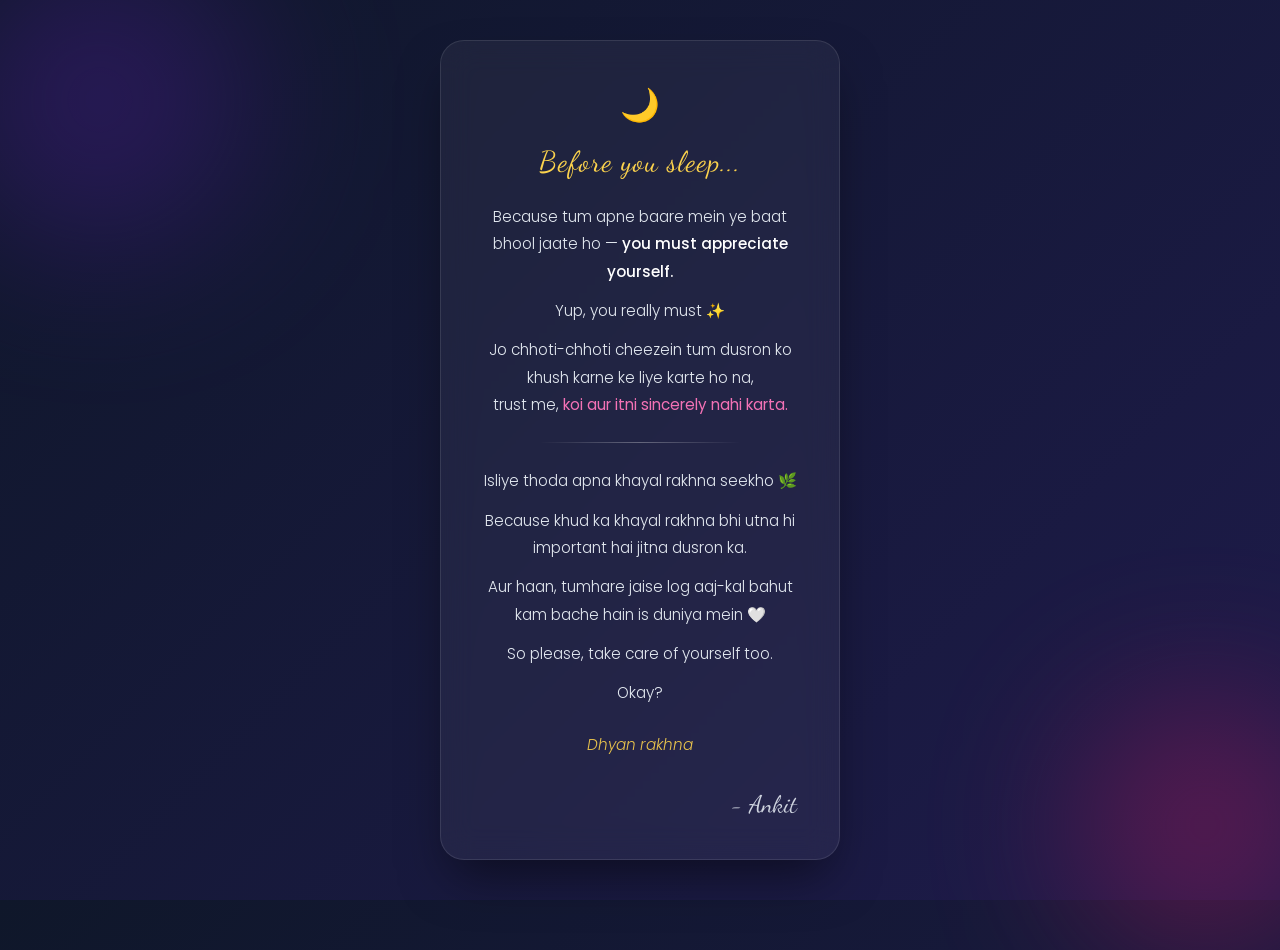
<file: index.html>
<!DOCTYPE html>
<html lang="en">
<head>
    <meta charset="UTF-8">
    <meta name="viewport" content="width=device-width, initial-scale=1.0">
    <title>A Note For Aksh</title>
    <style>
        @import url('https://fonts.googleapis.com/css2?family=Dancing+Script:wght@600&family=Poppins:wght@300;400;500&display=swap');

        :root {
            /* Deep Night Gradient */
            --bg-gradient: linear-gradient(135deg, #0f172a 0%, #1e1b4b 100%);
            --glass-bg: rgba(255, 255, 255, 0.05);
            --border: rgba(255, 255, 255, 0.1);
            --text-main: #e2e8f0;
            --text-dim: #94a3b8;
            --accent: #fcd34d; /* Moon gold */
            --highlight: #f472b6; /* Soft pink */
        }

        * {
            margin: 0;
            padding: 0;
            box-sizing: border-box;
        }

        body {
            background: var(--bg-gradient);
            height: 100vh;
            display: flex;
            justify-content: center;
            align-items: center;
            font-family: 'Poppins', sans-serif;
            overflow: hidden;
            position: relative;
        }

        /* Floating Background Orbs */
        .orb {
            position: absolute;
            border-radius: 50%;
            filter: blur(80px);
            opacity: 0.4;
            z-index: 0;
            animation: float 10s infinite ease-in-out;
        }

        .orb-1 {
            width: 300px;
            height: 300px;
            background: #4c1d95;
            top: -50px;
            left: -50px;
        }

        .orb-2 {
            width: 250px;
            height: 250px;
            background: #be185d;
            bottom: -50px;
            right: -50px;
            animation-delay: 2s;
        }

        @keyframes float {
            0%, 100% { transform: translateY(0); }
            50% { transform: translateY(-20px); }
        }

        /* Card Container */
        .card {
            width: 90%;
            max-width: 400px;
            background: var(--glass-bg);
            backdrop-filter: blur(16px);
            -webkit-backdrop-filter: blur(16px);
            border: 1px solid var(--border);
            border-radius: 24px;
            padding: 2.5rem 2rem;
            box-shadow: 0 25px 50px -12px rgba(0, 0, 0, 0.5);
            text-align: center;
            z-index: 10;
            position: relative;
            animation: cardEntrance 1.5s ease-out;
        }

        @keyframes cardEntrance {
            from { opacity: 0; transform: translateY(30px); }
            to { opacity: 1; transform: translateY(0); }
        }

        /* Header Icon */
        .moon-icon {
            font-size: 2rem;
            margin-bottom: 1rem;
            display: block;
            animation: glow 3s infinite alternate;
        }

        @keyframes glow {
            from { text-shadow: 0 0 10px rgba(252, 211, 77, 0.2); transform: rotate(-10deg); }
            to { text-shadow: 0 0 20px rgba(252, 211, 77, 0.6); transform: rotate(10deg); }
        }

        .title {
            font-family: 'Dancing Script', cursive;
            font-size: 1.8rem;
            color: var(--accent);
            margin-bottom: 1.5rem;
            letter-spacing: 1px;
        }

        /* Message Text */
        .content {
            color: var(--text-main);
            font-size: 0.95rem;
            line-height: 1.8;
            font-weight: 300;
            margin-bottom: 2rem;
        }

        .content p {
            margin-bottom: 12px;
        }

        /* Emphasis Styles */
        .highlight {
            color: var(--highlight);
            font-weight: 400;
        }

        .white-bold {
            color: #fff;
            font-weight: 500;
        }

        .closing-line {
            margin-top: 1.5rem;
            font-style: italic;
            opacity: 0.9;
            color: var(--accent);
        }

        /* Divider */
        .divider {
            height: 1px;
            background: linear-gradient(90deg, transparent, rgba(255,255,255,0.3), transparent);
            width: 60%;
            margin: 1.5rem auto;
        }

        /* Signature Section */
        .signature-block {
            margin-top: 1rem;
            text-align: right;
            padding-right: 10px;
        }

        .signature-name {
            font-family: 'Dancing Script', cursive;
            font-size: 1.5rem;
            color: var(--text-main);
            opacity: 0.9;
        }

    </style>
</head>
<body>

    <div class="orb orb-1"></div>
    <div class="orb orb-2"></div>

    <div class="card">
        <span class="moon-icon">🌙</span>
        <div class="title">Before you sleep...</div>

        <div class="content">
            <p>Because tum apne baare mein ye baat bhool jaate ho — <span class="white-bold">you must appreciate yourself.</span></p>
            
            <p>Yup, you really must ✨</p>
            
            <p>Jo chhoti-chhoti cheezein tum dusron ko khush karne ke liye karte ho na,<br>
            trust me, <span class="highlight">koi aur itni sincerely nahi karta.</span></p>
            
            <div class="divider"></div>

            <p>Isliye thoda apna khayal rakhna seekho 🌿</p>
            
            <p>Because khud ka khayal rakhna bhi utna hi important hai jitna dusron ka.</p>
            
            <p>Aur haan, tumhare jaise log aaj-kal bahut kam bache hain is duniya mein 🤍</p>
            
            <p>So please, take care of yourself too.</p>
            
            <p>Okay?</p>

            <p class="closing-line">Dhyan rakhna</p>
        </div>

        <div class="signature-block">
            <span class="signature-name">- Ankit</span>
        </div>
    </div>

</body>
</html>
</file>
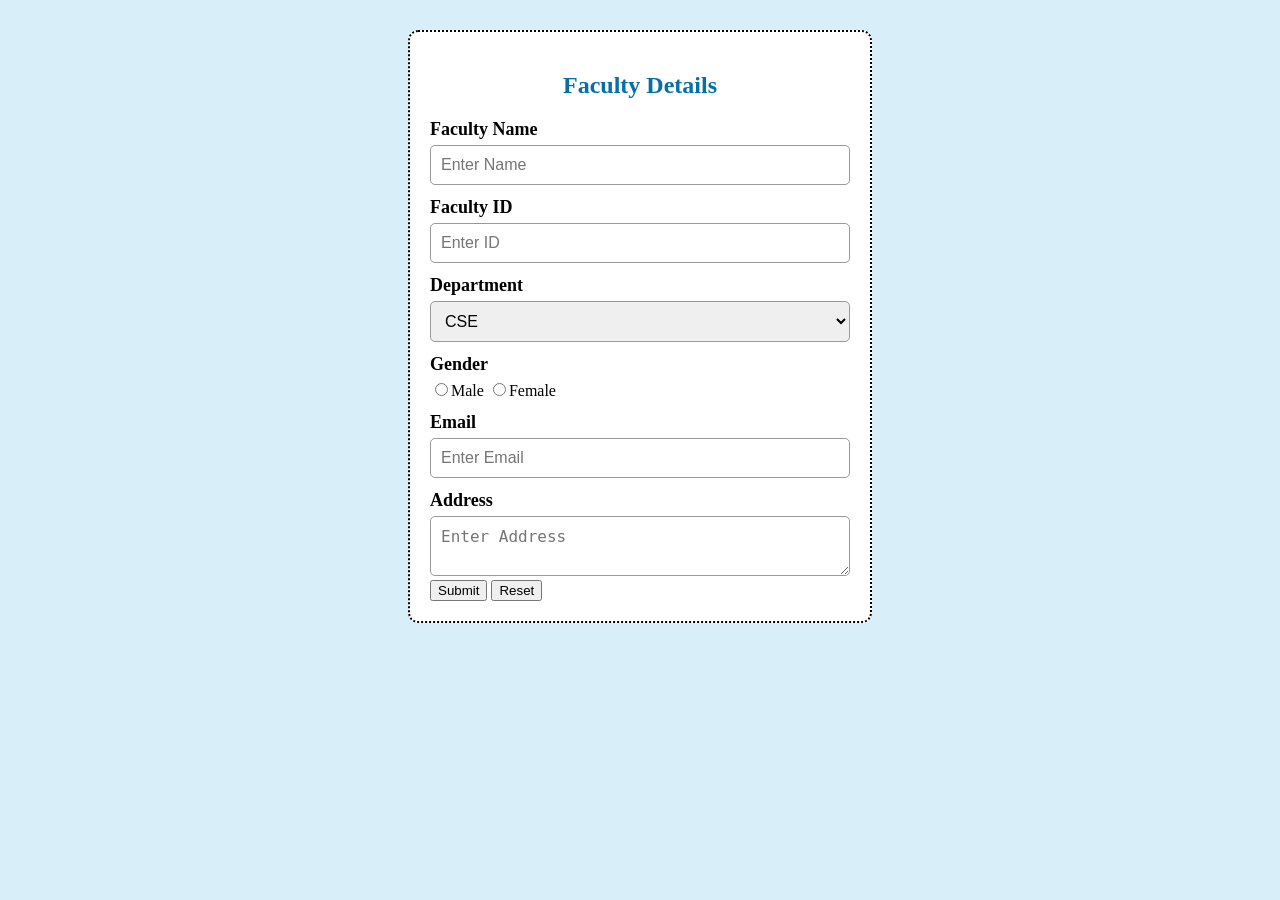
<file: HTML/practical2.html>
<!DOCTYPE html>
<html lang="en">
<head>
    <meta charset="UTF-8">
    <meta name="viewport" content="width=device-width, initial-scale=1.0">
    <title>Faculty Details Form</title>
    <style>
        body{
            margin:0;
            padding:30px;
            background:#d8eef9;
        }
        .container{
             width:420px;
            margin:auto;
            background:#fff;
            padding:20px;
            border:2px dotted black;
            border-radius:10px;
        }
         h2{
            text-align:center;
            color:#046fa9;
            margin-bottom:20px;
        }
        label{
            display:block;
            font-size:18px;
            font-weight:bold;
            margin-top:12px;
            margin-bottom:5px;
        }
        input[type=text],
        input[type=email],
        select,
        textarea{
            width:100%;
            padding:10px;
            font-size:16px;
            border:1px solid #999;
            border-radius:5px;
            box-sizing:border-box;
        }
         .gender{
            margin-top:5px;
            font-size:16px;
        }
        input[type=submit]:hover,
        input[type=reset]:hover{
            background:#0676b2;
        }
    </style>
</head>
<body>
   <div class="container">
<h2>Faculty Details</h2>
<from>
   <label>Faculty Name</label>
 <input type="text" placeholder="Enter Name">
 <label>Faculty ID</label>
 <input type="text" placeholder="Enter ID">
 <label>Department</label>
<select>
    <option>CSE</option>
    <option>IT</option>
    <option>ECE</option>
    <option>EEE</option>
    <option>Mechanical</option>
    <option>Civil</option>
</select>
<label>Gender</label>
<div class="gender">
    <input type="radio" name="gender">Male
    <input type="radio" name="gender">Female
</div>
    <label>Email</label>
    <input type="email" placeholder="Enter Email">
   <label>Address</label>
   <textarea placeholder="Enter Address"></textarea>
<div class="buttons">
    <input type="submit" value="Submit">
    <input type="reset" value="Reset">
</div>
</from>
</body>
</html>
</file>
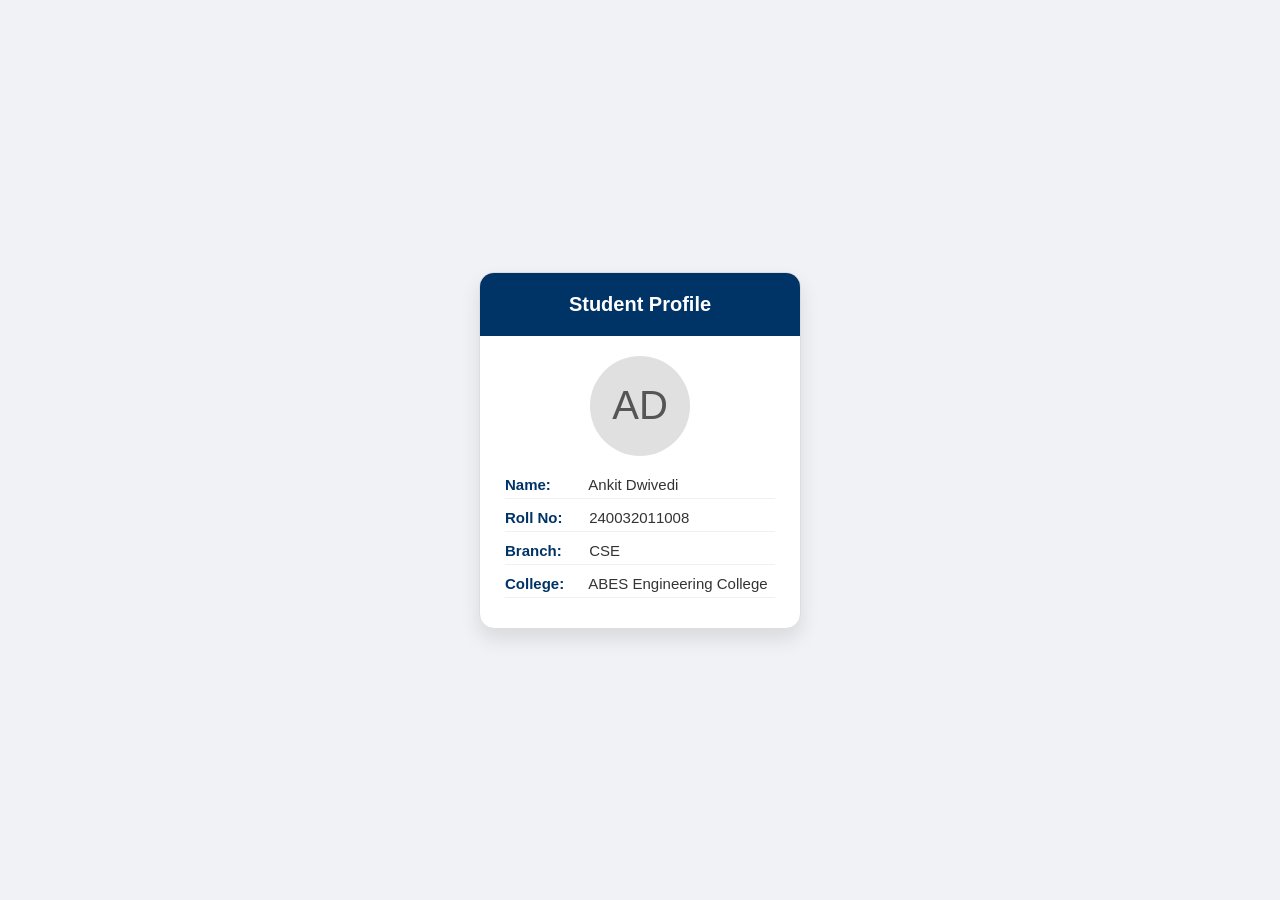
<file: IDCARD/idcard.html>
<!DOCTYPE html>
<html>
<head>
    <title>Student Profile Card</title>
    <style>
        body {
            display: flex;
            justify-content: center;
            align-items: center;
            height: 100vh;
            margin: 0;
            background-color: #f0f2f5;
            font-family: 'Segoe UI', Tahoma, Geneva, Verdana, sans-serif;
        }

        .card {
            width: 320px;
            background-color: white;
            border-radius: 15px;
            box-shadow: 0 10px 20px rgba(0,0,0,0.1);
            overflow: hidden;
            text-align: center;
            padding-bottom: 20px;
            border: 1px solid #ddd;
        }

        .header {
            background-color: #003366; /* Dark Blue */
            color: white;
            padding: 20px;
            font-size: 20px;
            font-weight: bold;
        }

        .profile-img {
            width: 100px;
            height: 100px;
            background-color: #e0e0e0;
            border-radius: 50%;
            margin: 20px auto;
            display: flex;
            align-items: center;
            justify-content: center;
            border: 4px solid #lightblue;
            font-size: 40px;
            color: #555;
        }

        .info-container {
            padding: 0 25px;
            text-align: left;
        }

        p {
            margin: 10px 0;
            color: #333;
            font-size: 15px;
            border-bottom: 1px solid #f0f0f0;
            padding-bottom: 5px;
        }

        b {
            color: #003366;
            width: 80px;
            display: inline-block;
        }
    </style>
</head>
<body>

    <div class="card">
        <div class="header">Student Profile</div>
        
        <div class="profile-img">AD</div>

        <div class="info-container">
            <p><b>Name:</b> Ankit Dwivedi</p>
            <p><b>Roll No:</b> 240032011008</p>
            <p><b>Branch:</b> CSE</p>
            <p><b>College:</b> ABES Engineering College</p>
        </div>
    </div>

</body>
</html>
</file>
